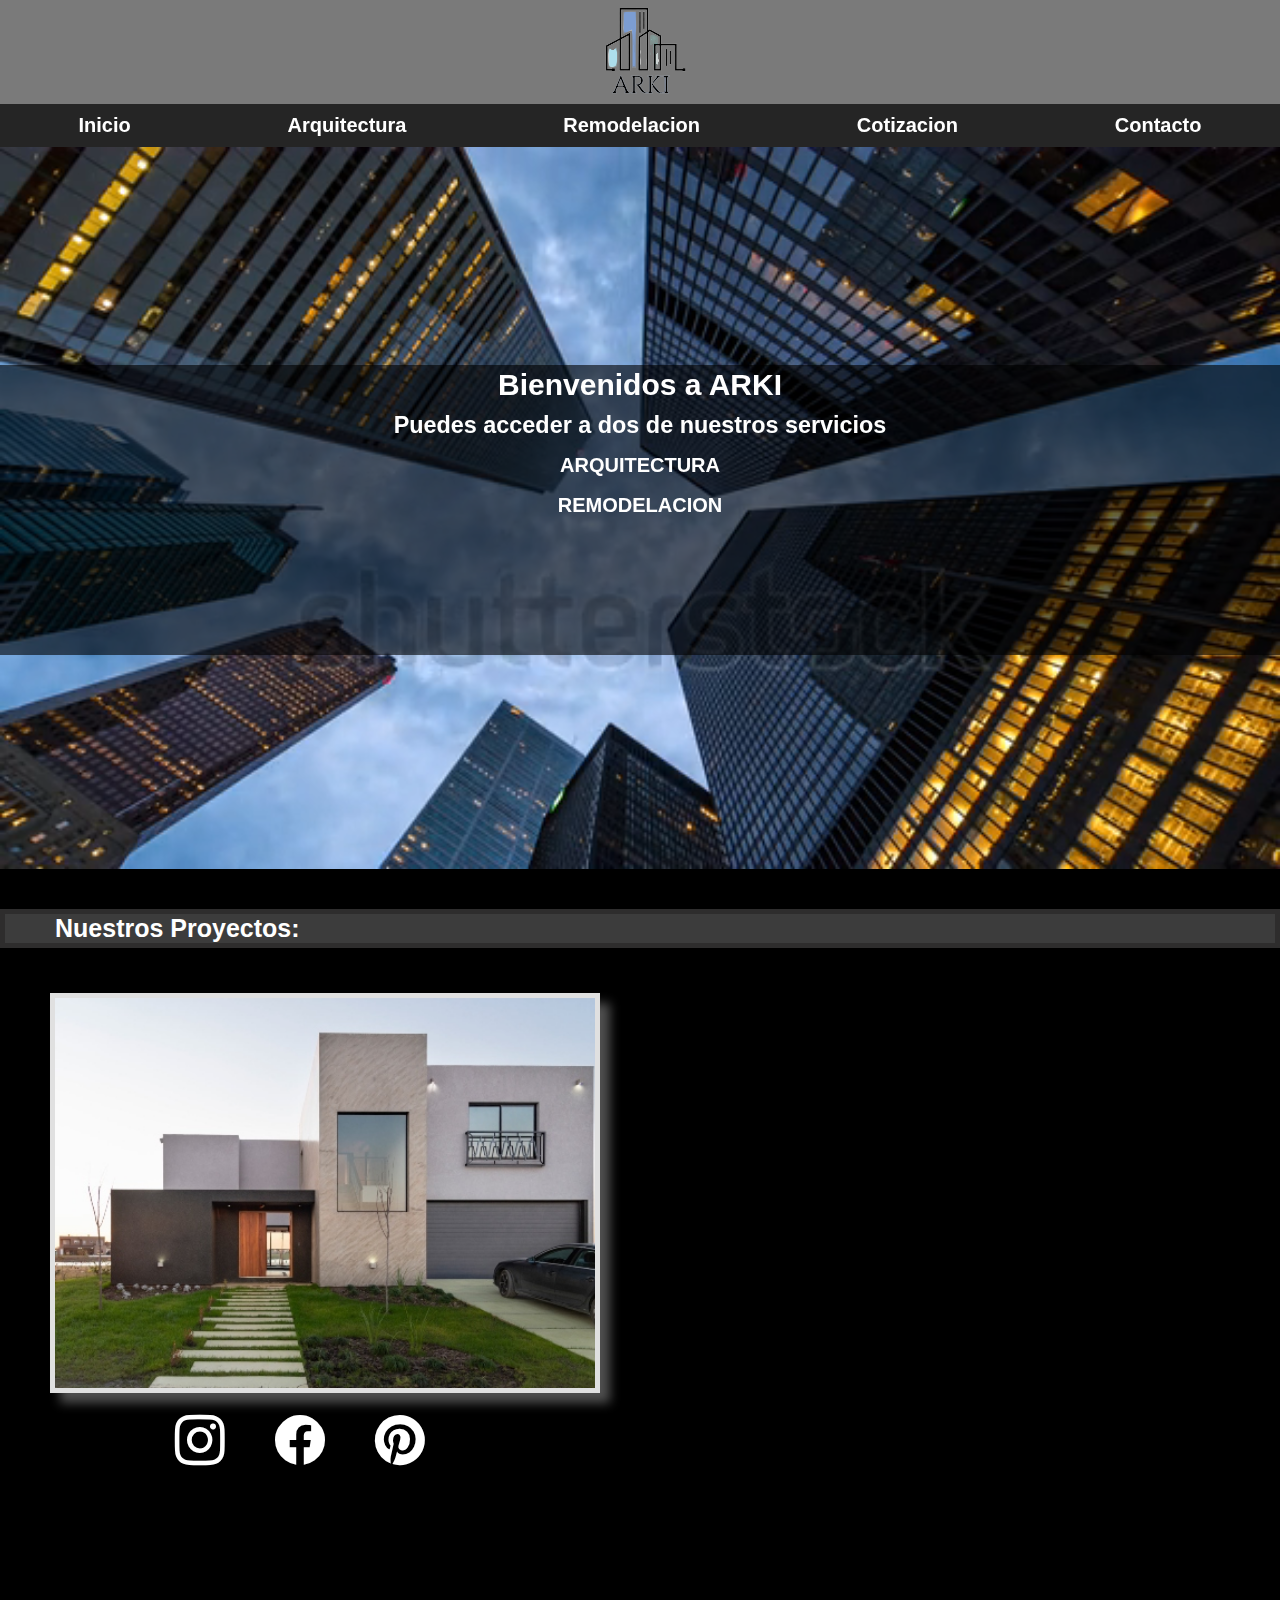
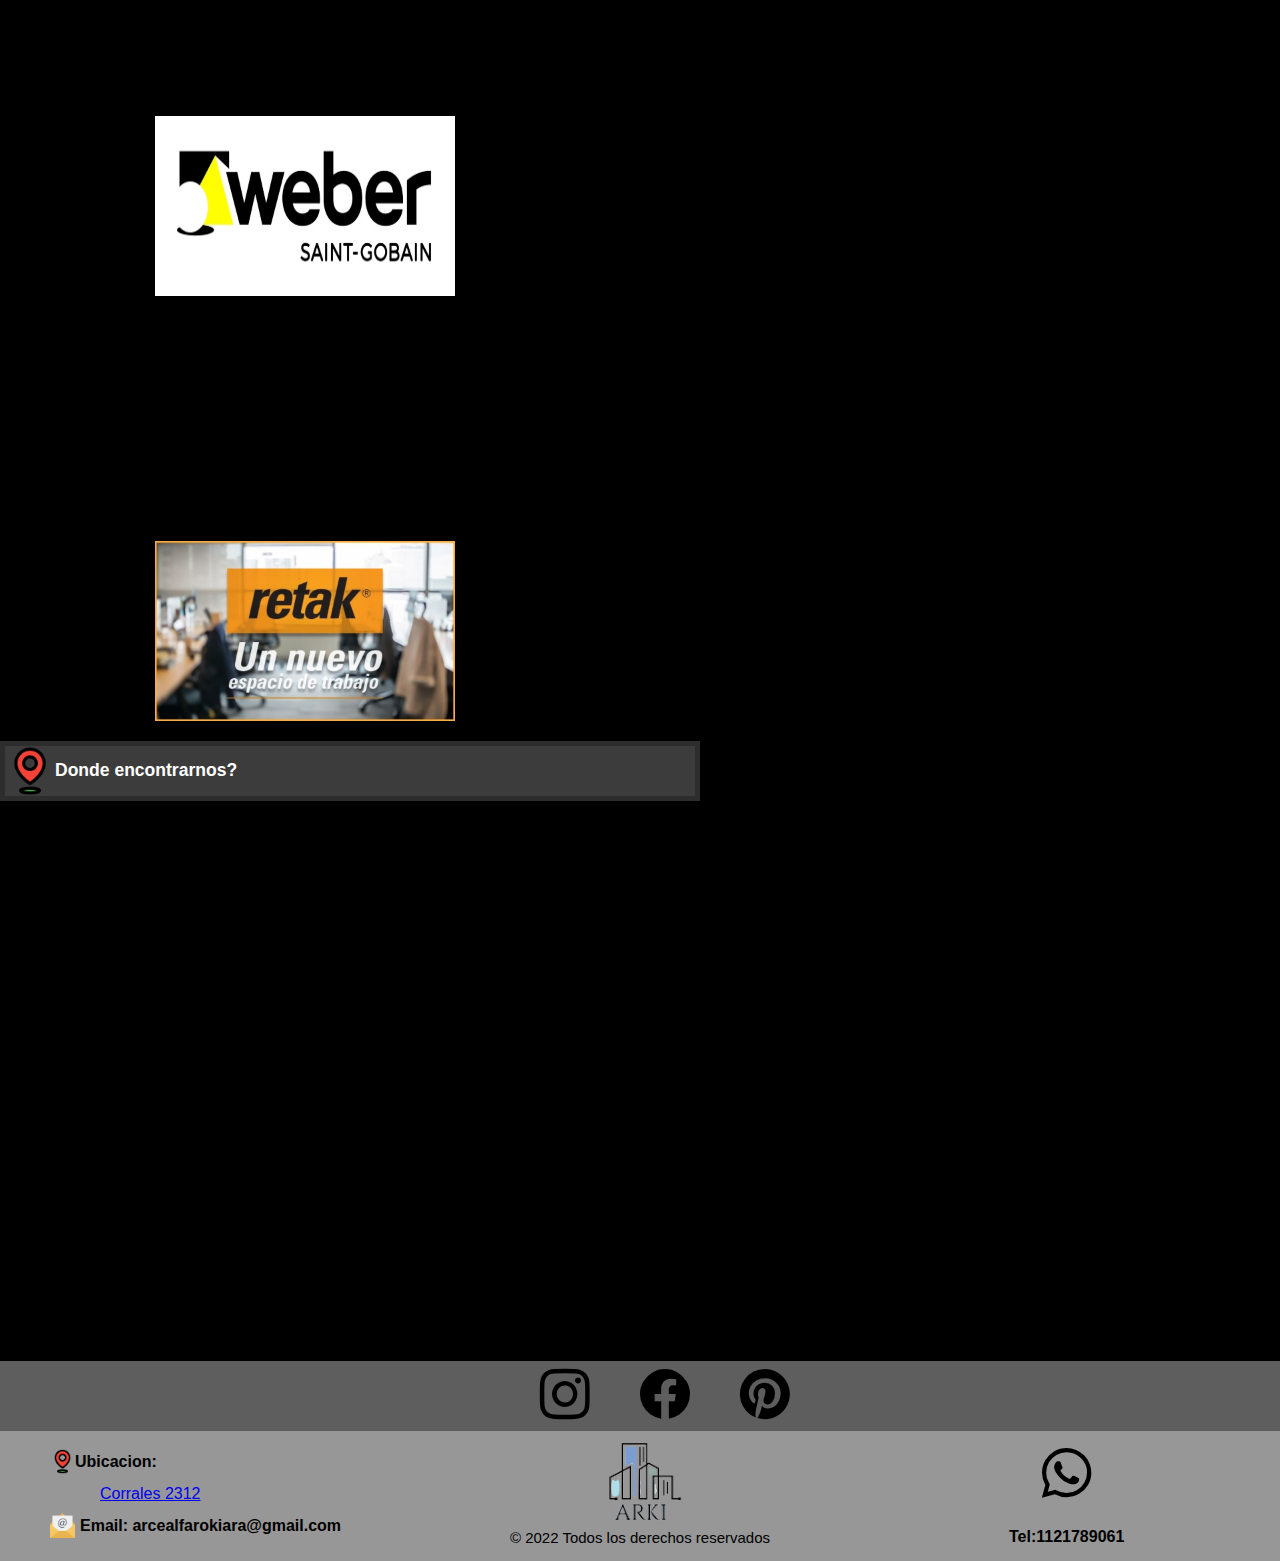
<file: index.html>
<!DOCTYPE html>
<html lang="es">
<head>
    <meta charset="UTF-8">
    <meta http-equiv="X-UA-Compatible" content="IE=edge">
    <meta name="viewport" content="width=device-width, initial-scale=1.0">
    <link rel="shortcut icon" href="./assets/img/favicon.ico" type="image/x-icon">
    <link rel="stylesheet" href="https://cdn.jsdelivr.net/npm/bootstrap-icons@1.8.3/font/bootstrap-icons.css">
    <link rel="stylesheet" href="./css/styles.css">
    <title>ARKI.Arquitectura.com</title>

</head>
<body >

    <!--HEADER-->
    <header >
        <nav>
            <div class="barraLogo"><a class="logoArki" href="index.html"><img src="./assets/logo-arqui.png" alt="logo arki"></a>
            </div>
            
            <ul class="pages">
                <li><a class="pagesLink" href="./index.html">Inicio</a></li>
                <li><a class="pagesLink" href="./pages.html/arquitectura.html">Arquitectura</a></li>
                <li><a class="pagesLink" href="./pages.html/remodelacion.html">Remodelacion</a></li>
                <li><a class="pagesLink" href="./pages.html/cotizacion.html">Cotizacion</a></li>
                <li><a class="pagesLink" href="./pages.html/contacto.html">Contacto</a></li>
            </ul>
            
        </nav>
    </header>

    <!--MAIN-->
    <main>
        
        <!--PORTADA-->
        <section class="portada">

            <div class="portadaarkimobile">

                <video src="./assets/videos/seccion-portada-arki.mp4" autoplay muted loop ></video>

            <div class="textoportadamobile">
                <h2>Bienvenidos a ARKI</h2>
                <h3>Puedes acceder a dos de nuestros servicios</h3>
                <a href="./pages.html/arquitectura.html">ARQUITECTURA</a>
                <a href="./pages.html/remodelacion.html">REMODELACION</a>
            </div>
            
            </div>
    
        
<<<<<<< HEAD
        
        
        
        
        </section>
=======
         </div>



              
                   
                 
    </section>
>>>>>>> animacion

        <!--SECCION NUESTROS PROYECTOS--> 
         
        <section >
            <h2 class=" titulo">Nuestros Proyectos:</h2>
        </section>   

        <div class="seccionPostPortada">        
            <section class="proyectos">   
                <div class="nuestrosProyectos">

                    <img src="./assets/img/nuestros proyectos_1.jpg" alt="arquitectura casa_1">
                    <img src="./assets/img/nuestros_proyectos_2.jpg" alt="arquitectura casa 2">
                    <img src="./assets/img/nuestros_proyectos_3.jpg" alt="arquitectura casa 3">
                    <img src="./assets/img/nuestros_proyectos_4.jpg" alt="remodelacion remodelacion casa 1">
                    <img src="./assets/img/nuestros_proyectos_5.jpg" alt="remodelacion remodelacion interior 2">
                    <img src="./assets/img/nuestros_proyectos_6.jpg" alt="remodelacion remodelacion casa 3">

                </div>
            </section>

            <!--ASIDE-->

            <aside class="asideIndex">

                <div class="logosRedes">

                    <a href="https://www.instagram.com/alfaro0o_/" target="_blank"><i class="bi-instagram"></i></a>
                    <a href="https://www.facebook.com/katrina.alfaro.75" target="_blank"><i class="bi-facebook"></i></a>
                    <a href="https://ar.pinterest.com/arcealfarokiara/_saved/" target="_blank"><i class="bi-pinterest"></i></a>
                    

                </div>

               

                <div class="columnaInfo">   
             
                    <iframe width="300" height="180" src="https://www.youtube.com/embed/vbg-PWpWP4o?start=197" title="YouTube video player" frameborder="0" allow="accelerometer; autoplay; clipboard-write; encrypted-media; gyroscope; picture-in-picture" allowfullscreen></iframe>
                    <a href="https://www.ar.weber/"target="_blank"><img src="./assets/img/log_weber.jpg" width="300" height="180" alt="pagina weber"></a>
                    <iframe width="300" height="180" src="https://www.youtube.com/embed/8Xi1WTBbLMo" title="YouTube video player" frameborder="0" allow="accelerometer; autoplay; clipboard-write; encrypted-media; gyroscope; picture-in-picture" allowfullscreen></iframe>
                    <a href="https://retak.com.ar/"target="_blank"><img src="./assets/img/logo_retak.jpg" width="300" height="180" alt="pagina retak"></a>

                </div>
            </aside>

            <!--UBICACION-->

            <section class="seccionUbi"> 

                <div class="tituloUbicacion">

                    <img src="./assets/logos/ubicacion.png" width="50px" height="50px" alt="logo ubicacion">
                    <h3> Donde encontrarnos? </h3>
                
                </div>

                <iframe class="ubicacion" src="https://www.google.com/maps/embed?pb=!1m18!1m12!1m3!1d3281.92448520935!2d-58.434628785259015!3d-34.65660998044586!2m3!1f0!2f0!3f0!3m2!1i1024!2i768!4f13.1!3m3!1m2!1s0x95bccb96ce74406b%3A0x82d53b4ae1b5e6f0!2sCorrales%202312%2C%20C1437GMD%20CABA!5e0!3m2!1ses-419!2sar!4v1653619728708!5m2!1ses-419!2sar" width="600" height="450" style="border:0;" allowfullscreen="" loading="lazy" referrerpolicy="no-referrer-when-downgrade"></iframe>">

            </section>
        </div>

    </main>
    
    <!--FOOTER-->

    <footer>

        <div class="contenedor1">
            <a class="logosmobile" href="https://goo.gl/maps/byVVMgsuDNyeyyY98"target="_blank" ><i class="bi bi-geo-fill"></i></a>

            <a class="logosmobile"  href="mailto:arcealfarokiara@gmail.com">  <i class="bi bi-envelope-fill"></i></a>
            <a href="https://www.instagram.com/alfaro0o_/" target="_blank"><i class="bi-instagram"></i></a>
            <a href="https://www.facebook.com/katrina.alfaro.75" target="_blank"><i class="bi-facebook"></i></a>
            <a href="https://ar.pinterest.com/arcealfarokiara/_saved/" target="_blank"><i class="bi-pinterest"></i></a>
            <a class="logosmobile"  href="https://wa.me/1121789061?text=Contactame por mas Informacion!" target="_blank"><i class="bi-whatsapp"></i></a>
          
            
        </div>

        <div class="contenedor2">
        
            <div class="tituloUbicacionFooter">
                <img src="./assets/logos/ubicacion.png" width="25px" height="25px" alt="logo ubicacion">
                <h4>Ubicacion:</h4>
            </div>
            
            <div class="direccionFooter"><p><a href="https://goo.gl/maps/byVVMgsuDNyeyyY98"target="_blank" >Corrales 2312</a></p></div>

            <div class="emailFooter">
                <img src="./assets/logos/email.png " width="25px" height="25px" alt="">
                <h4>Email: arcealfarokiara@gmail.com</h4>
            </div>

        </div>

        <div class="contenedor3">
            <img src="./assets/logo-arqui.png" alt="logo arki">
            <div> &#169 2022 Todos los derechos reservados</div>
        </div>

        <div class="contenedor4">
            
            <a href="https://wa.me/1121789061?text=Contactame por mas Informacion!" target="_blank"><i class="bi-whatsapp"></i></a>
            <h4>Tel:1121789061</h4>

        </div>
        
    </footer>
</body>
</html>
</file>
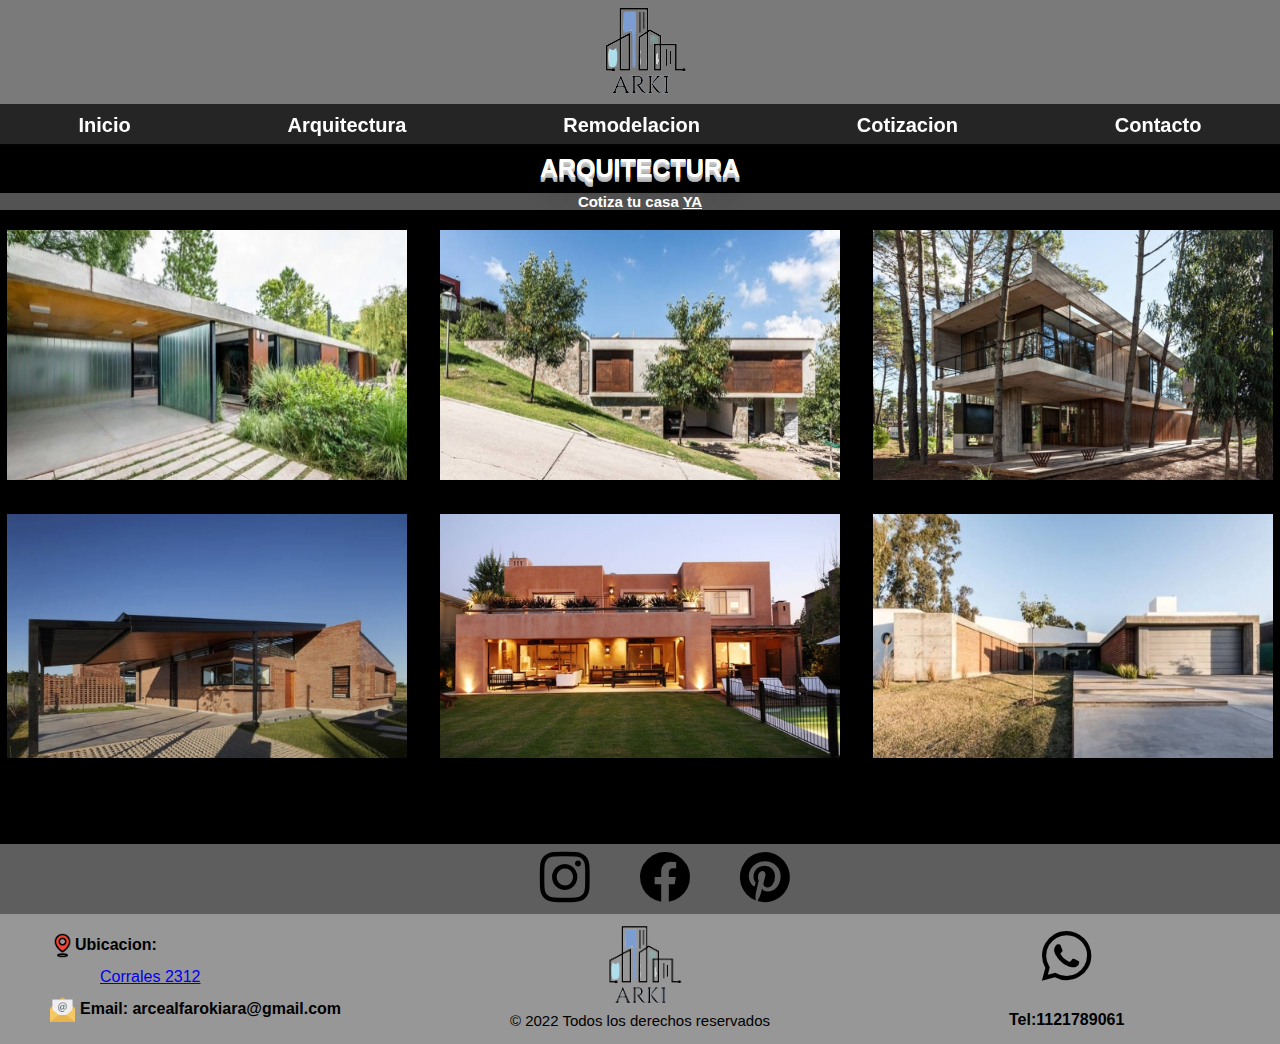
<file: pages.html/arquitectura.html>
<!DOCTYPE html>
<html lang="es">
<head>
    <meta charset="UTF-8">
    <meta http-equiv="X-UA-Compatible" content="IE=edge">
    <meta name="viewport" content="width=device-width, initial-scale=1.0">
    <link rel="shortcut icon" href="../assets/img/favicon.ico" type="image/x-icon">
    <link rel="stylesheet" href="https://cdn.jsdelivr.net/npm/bootstrap-icons@1.8.3/font/bootstrap-icons.css">
    <link rel="stylesheet" href="../css/styles.css">
    <title>ARKI.Arquitectura.com</title>
</head>

<body class="pagesBodyProyectos">

    <!--HEADER-->
    <header class="pagesHeaderProyectos">
        <nav>
            <div class="barraLogo"><a class="logoArki" href="../index.html"><img src="../assets/logo-arqui.png" alt="logo arki"></a></div>
        
            <ul class="pages" >
                <li><a class="pagesLink" href="../index.html">Inicio</a></li>
                <li><a class="pagesLink" href="./arquitectura.html">Arquitectura</a></li>
                <li><a class="pagesLink" href="./remodelacion.html">Remodelacion</a></li>
                <li><a class="pagesLink" href="./cotizacion.html">Cotizacion</a></li>
                <li><a class="pagesLink" href="./contacto.html">Contacto</a></li>
            </ul>!>
            
        </nav>
    </header>

    <!--MAIN-->

    <main class="pageMainProyectos">

        <h2 class="pageTituloProyectos">ARQUITECTURA</h2>
        <h3 class="subTitulo">Cotiza tu casa <a class="subTitulo" href="./Cotizacion.html">YA</a></h3>

        
        <section >
            <div class="pageProyectos">
                <div class="proyecto" ><img src="../assets/imagenes-arq/arq_1.jpg" width="400px" height="250" alt="casa 1"></div>
                <div class="proyecto" ><img src="../assets/imagenes-arq/arq_2.jpg" width="400px" height="250" alt="casa 2"></div>
                <div class="proyecto" ><img src="../assets/imagenes-arq/arq_3.jpg" width="400px" height="250" alt="casa 3"></div>
                <div class="proyecto" ><img src="../assets/imagenes-arq/arq_4.jpg" width="400px" height="250" alt="casa 4"></div>
                <div class="proyecto" ><img src="../assets/imagenes-arq/arq_5.jpg" width="400px" height="250" alt="casa 5"></div>
                <div class="proyecto" ><img src="../assets/imagenes-arq/arq_6.jpg" width="400px" height="250" alt="casa 6"></div>
            </div>
        </section>

    </main>

    <!--FOOTER-->

    <footer class="pagesFooterProyectos">

        <div class="contenedor1">
            <a class="logosmobile" href="https://goo.gl/maps/byVVMgsuDNyeyyY98"target="_blank" ><i class="bi bi-geo-fill"></i></a>

            <a class="logosmobile"  href="mailto:arcealfarokiara@gmail.com">  <i class="bi bi-envelope-fill"></i></a>
            <a href="https://www.instagram.com/alfaro0o_/" target="_blank"><i class="bi-instagram"></i></a>
            <a href="https://www.facebook.com/katrina.alfaro.75" target="_blank"><i class="bi-facebook"></i></a>
            <a href="https://ar.pinterest.com/arcealfarokiara/_saved/" target="_blank"><i class="bi-pinterest"></i></a>
            <a class="logosmobile"  href="https://wa.me/1121789061?text=Contactame por mas Informacion!" target="_blank"><i class="bi-whatsapp"></i></a>
          
            
        </div>
        
        <div class="contenedor2">
    
            <div class="tituloUbicacionFooter">
                <img src="../assets/logos/ubicacion.png" width="25px" height="25px" alt="logo ubicacion">
                <h4>Ubicacion:</h4>
            </div>
        
            <div class="direccionFooter"><p><a href="https://goo.gl/maps/byVVMgsuDNyeyyY98"target="_blank" >Corrales 2312</a></p></div>

            <div class="emailFooter">
                <img src="../assets/logos/email.png " width="25px" height="25px" alt="">
                <h4>Email: arcealfarokiara@gmail.com</h4>
            </div>

        </div>

        <div class="contenedor3">

            <img  src="../assets/logo-arqui.png" alt="logo arki">
            <div> &#169 2022 Todos los derechos reservados</div>

        </div>

        <div class="contenedor4">
            
            <a href="https://wa.me/1121789061?text=Contactame por mas Informacion!" target="_blank"><i class="bi-whatsapp"></i></a>
            <h4>Tel:1121789061</h4>

        </div>
    
    </footer>
</body>
</html>
</file>
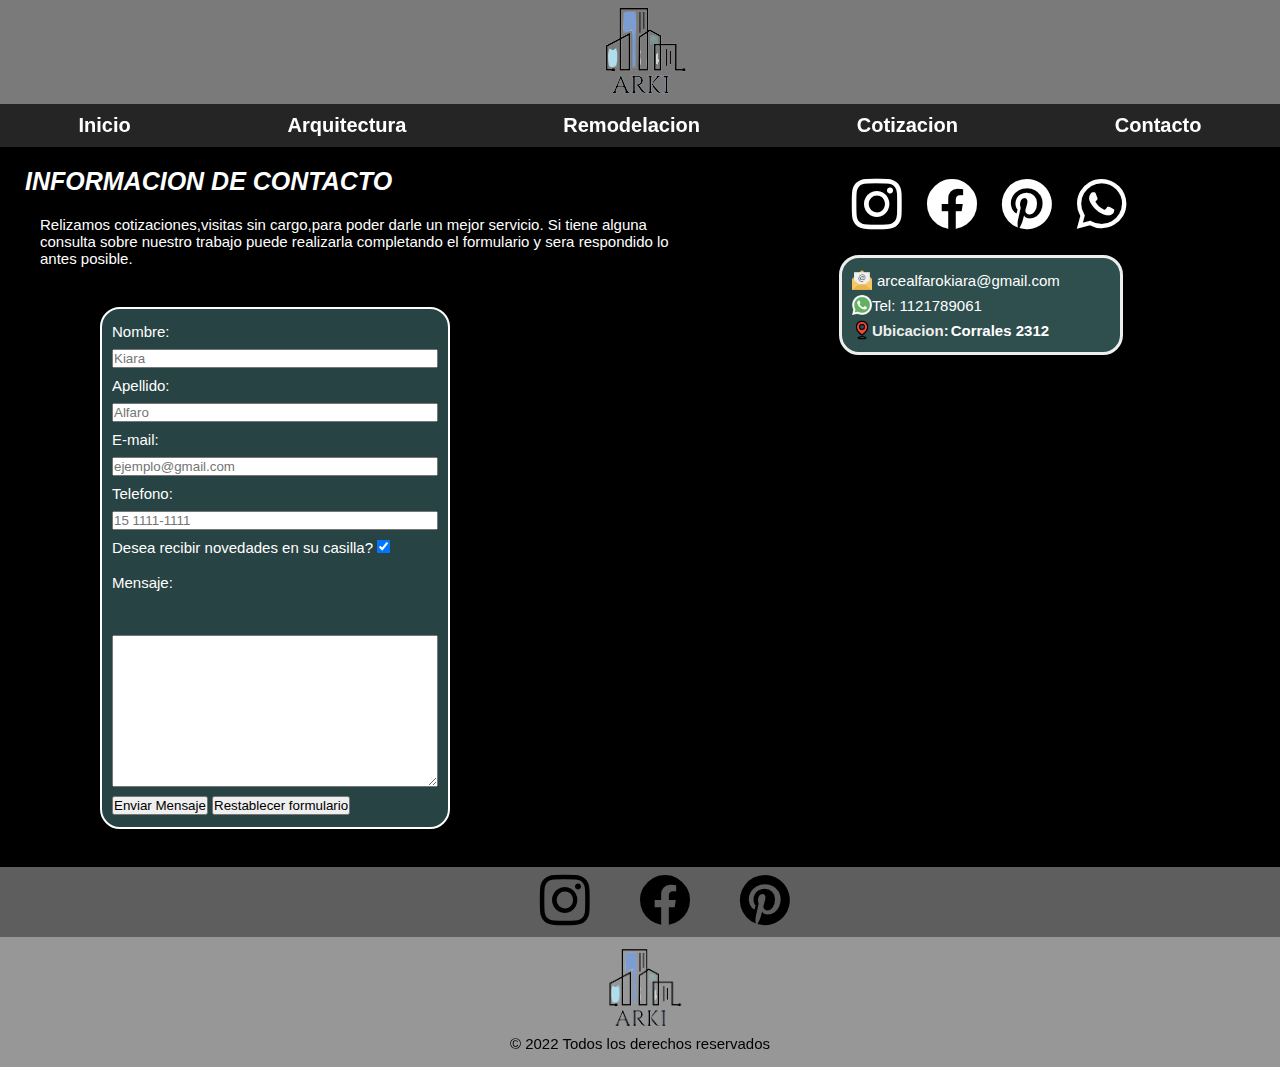
<file: pages.html/contacto.html>
<!DOCTYPE html>
<html lang="es">
<head>
    <meta charset="UTF-8">
    <meta http-equiv="X-UA-Compatible" content="IE=edge">
    <meta name="viewport" content="width=device-width, initial-scale=1.0">
    <link rel="shortcut icon" href="../assets/img/favicon.ico" type="image/x-icon">
    <link rel="stylesheet" href="https://cdn.jsdelivr.net/npm/bootstrap-icons@1.8.3/font/bootstrap-icons.css">
    <link rel="stylesheet" href="../css/styles.css">
    <title>ARKI.Arquitectura/contacto.com</title>
</head>

<body class="pagesBodyContacto">

    <!--HEADER-->

    <header class="pagesHeaderContacto">

        <nav>
            <div class="barraLogo"><a class="logoArki" href="../index.html"><img src="../assets/logo-arqui.png" alt="logo arki"></a></div>
    
            <ul class="pages">
                <li><a class="pagesLink" href="../index.html">Inicio</a></li>
                <li><a class="pagesLink" href="./arquitectura.html">Arquitectura</a></li>
                <li><a class="pagesLink" href="./remodelacion.html">Remodelacion</a></li>
                <li><a class="pagesLink" href="./cotizacion.html">Cotizacion</a></li>
                <li><a class="pagesLink" href="./contacto.html">Contacto</a></li>
            </ul>
        
        </nav>

    </header>

    <!--MAIN-->

    <main class="pageMainContacto">

        <section class="contacto">

            <h2 class="pagesTituoContacto">INFORMACION DE CONTACTO</h2>
            <P class="pagesTextoContacto">Relizamos cotizaciones,visitas sin cargo,para poder darle un mejor servicio. Si tiene alguna consulta sobre nuestro trabajo puede realizarla completando el formulario y sera respondido lo antes posible.</P>
            
            <form class="formularioCompleto">

                <div class="formularioContacto">
                    <label for="campo-nombre">Nombre:</label>
                    <input type="text" name="campo-nombre" id="campo-nombre" required placeholder="Kiara"> 
                </div>

                <div class="formularioContacto">
                    <label for="campo-apellido">Apellido:</label>
                    <input type="text" name="campo-apellido" id="campo-apellido" placeholder="Alfaro"> 
                </div>

                <div class="formularioContacto">

                    <label for="campo-e-mail">E-mail:</label>
                    <input type="email" name="campo-e-mail" id="campo-e-mail" placeholder="ejemplo@gmail.com" required>

                </div> 

                <div class="formularioContacto">
                    <label for="campo-telefono">Telefono:</label>
                    <input type="tel" name="campo-telefono" id="campo-telefono" placeholder="15 1111-1111">
                </div>

                <div class="formularioContactoCasilla">
                    <label for="campo-aceptar-novedades">Desea recibir novedades en su casilla?</label>
                    <input type="checkbox" name="campo-aceptar-novedades" id="campo-aceptar-novedades" value="aceptarNovedades" checked>
                </div>

                <div class="formularioContacto2" >
                    <label for="campo-mensaje">Mensaje:</label>
                    <br>
                    <textarea name="campo-mensaje" id="campo-mensaje" cols="30" rows="10"></textarea required>
                </div>

                <input type="submit"  value="Enviar Mensaje">
                <input type="reset"   value="Restablecer formulario">

            </form>  
        </section>

    <!--ASIDE-->

        <aside class="asidePagesContacto">
            <section >

                <div class="pageContactoLogosRedes" >
                    
                    <a href="https://www.instagram.com/alfaro0o_/" target="_blank"><i class="bi-instagram"></i></a>
                    <a href="https://www.facebook.com/katrina.alfaro.75" target="_blank"><i class="bi-facebook"></i></a>
                    <a href="https://ar.pinterest.com/arcealfarokiara/_saved/" target="_blank"><i class="bi-pinterest"></i></a>
                     <a href="https://wa.me/1121789061?text=Contactame por mas Informacion!" target="_blank"><i class="bi-whatsapp"></i></a>
                </div>

                <div class="pageContactoTextoAside">
                    <div class="emailFooter">
                        <img src="../assets/logos/email.png " width="20px" height="20px" alt="">
                        <a class="pagesLink" href="mailto:arcealfarokiara@gmail.com">arcealfarokiara@gmail.com</a>
                    </div>
                    <div class="miniLogoWpp">
                        <img src="../assets/logos/whattsap.png" width="20px" height="20px"  alt="logo whatsapp"></a>
                        <a href="https://wa.me/1121789061?text=Contactame por mas Informacion!" target="_blank">Tel: 1121789061</a>
                       
                    </div>
                    
                    <div class="tituloUbicacionFooter">
                        <img src="../assets/logos/ubicacion.png" width="20px" height="20px" alt="logo ubicacion">
                        
                        <h4>Ubicacion:<a class="tituloubiasidecontacto" href="https://goo.gl/maps/byVVMgsuDNyeyyY98"target="_blank" >Corrales 2312</a></h4>
                    </div>

                    


                </div>

            </section>

            <iframe src="https://www.google.com/maps/embed?pb=!1m18!1m12!1m3!1d3281.92448520935!2d-58.434628785259015!3d-34.65660998044586!2m3!1f0!2f0!3f0!3m2!1i1024!2i768!4f13.1!3m3!1m2!1s0x95bccb96ce74406b%3A0x82d53b4ae1b5e6f0!2sCorrales%202312%2C%20C1437GMD%20CABA!5e0!3m2!1ses-419!2sar!4v1653619728708!5m2!1ses-419!2sar" width="500" height="300" style="border:0;" allowfullscreen="" loading="lazy" referrerpolicy="no-referrer-when-downgrade"></iframe>">

        </aside>
    </main>

    <!--FOOTER-->

    <footer class="pagesFooterContacto">

        <div class="contenedor1">
            <a class="logosmobile" href="https://goo.gl/maps/byVVMgsuDNyeyyY98"target="_blank" ><i class="bi bi-geo-fill"></i></a>

            <a class="logosmobile"  href="mailto:arcealfarokiara@gmail.com">  <i class="bi bi-envelope-fill"></i></a>
            <a href="https://www.instagram.com/alfaro0o_/" target="_blank"><i class="bi-instagram"></i></a>
            <a href="https://www.facebook.com/katrina.alfaro.75" target="_blank"><i class="bi-facebook"></i></a>
            <a href="https://ar.pinterest.com/arcealfarokiara/_saved/" target="_blank"><i class="bi-pinterest"></i></a>
            <a class="logosmobile"  href="https://wa.me/1121789061?text=Contactame por mas Informacion!" target="_blank"><i class="bi-whatsapp"></i></a>
          
            
        </div>

        <div class="contenedor3">

            <img src="../assets/logo-arqui.png" alt="logo arki">
            <div> &#169 2022 Todos los derechos reservados</div>

        </div>
   
    </footer>
</body>
</html>
</file>
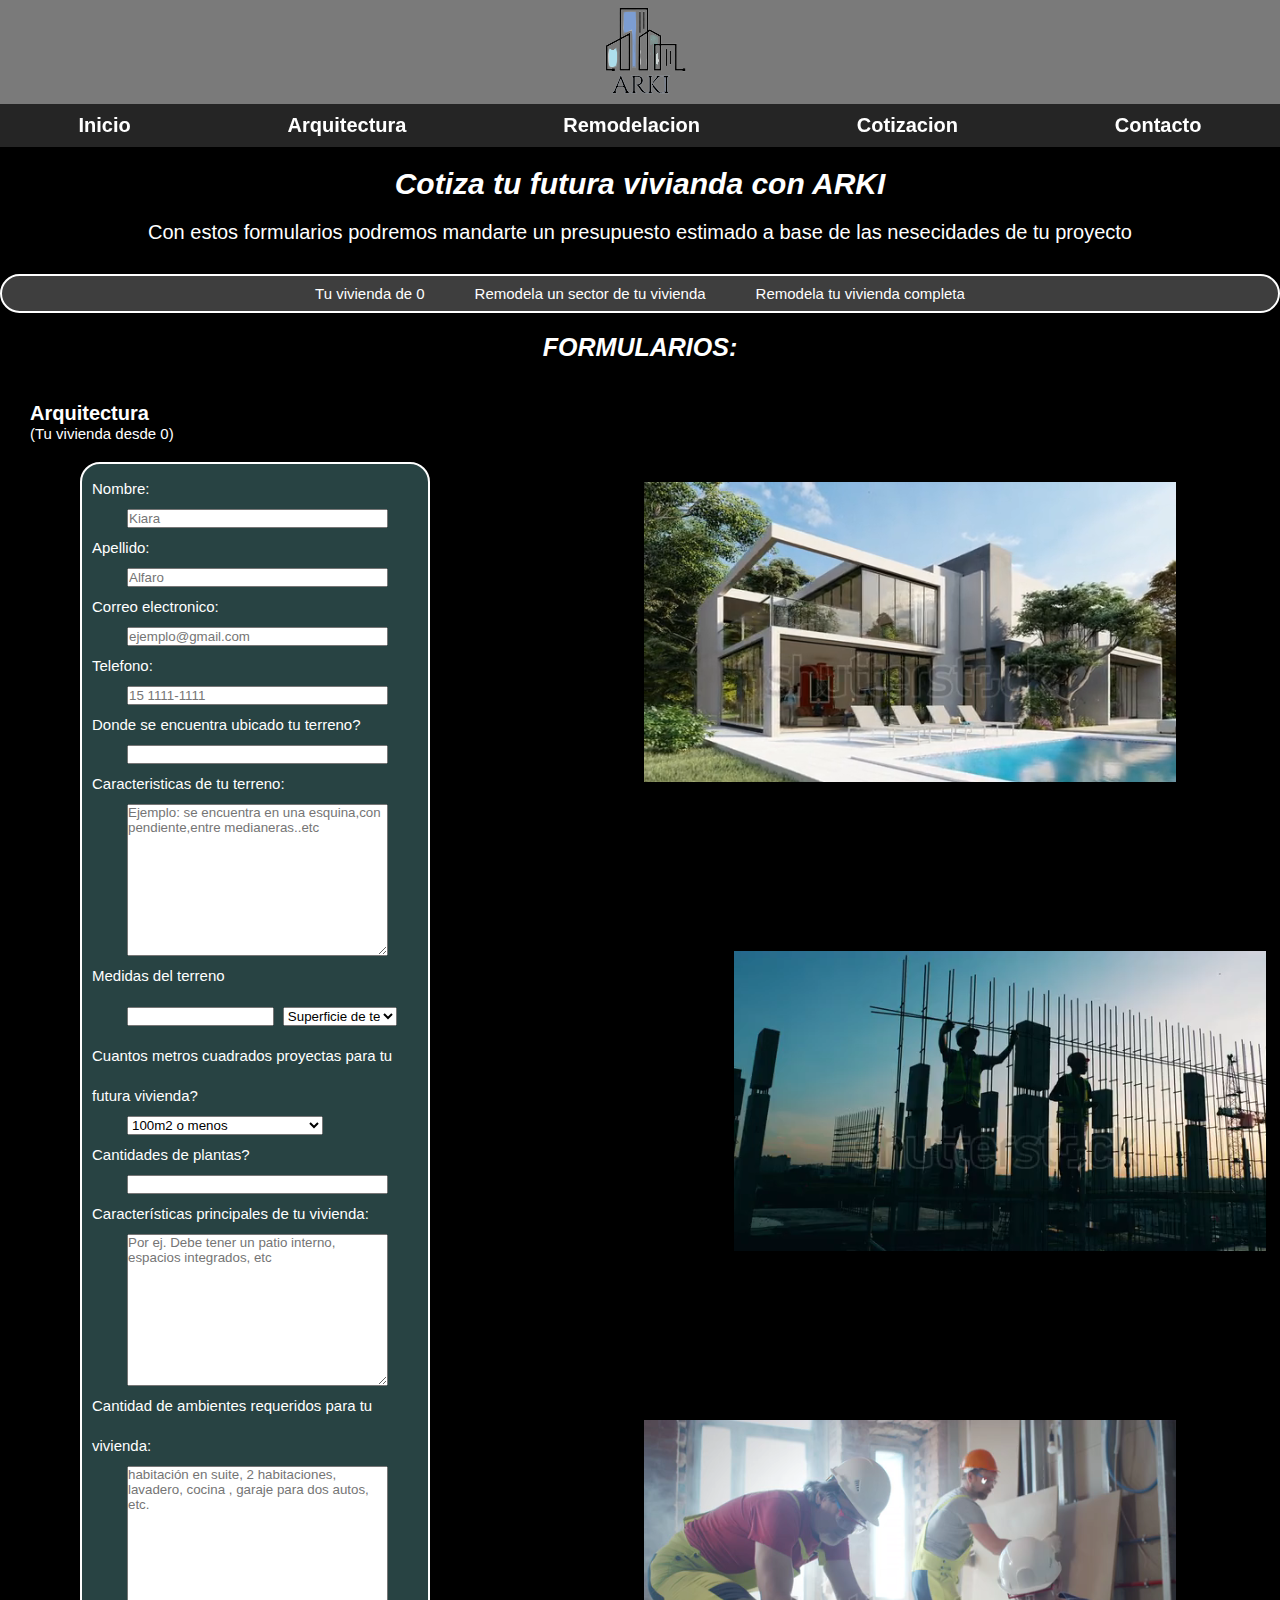
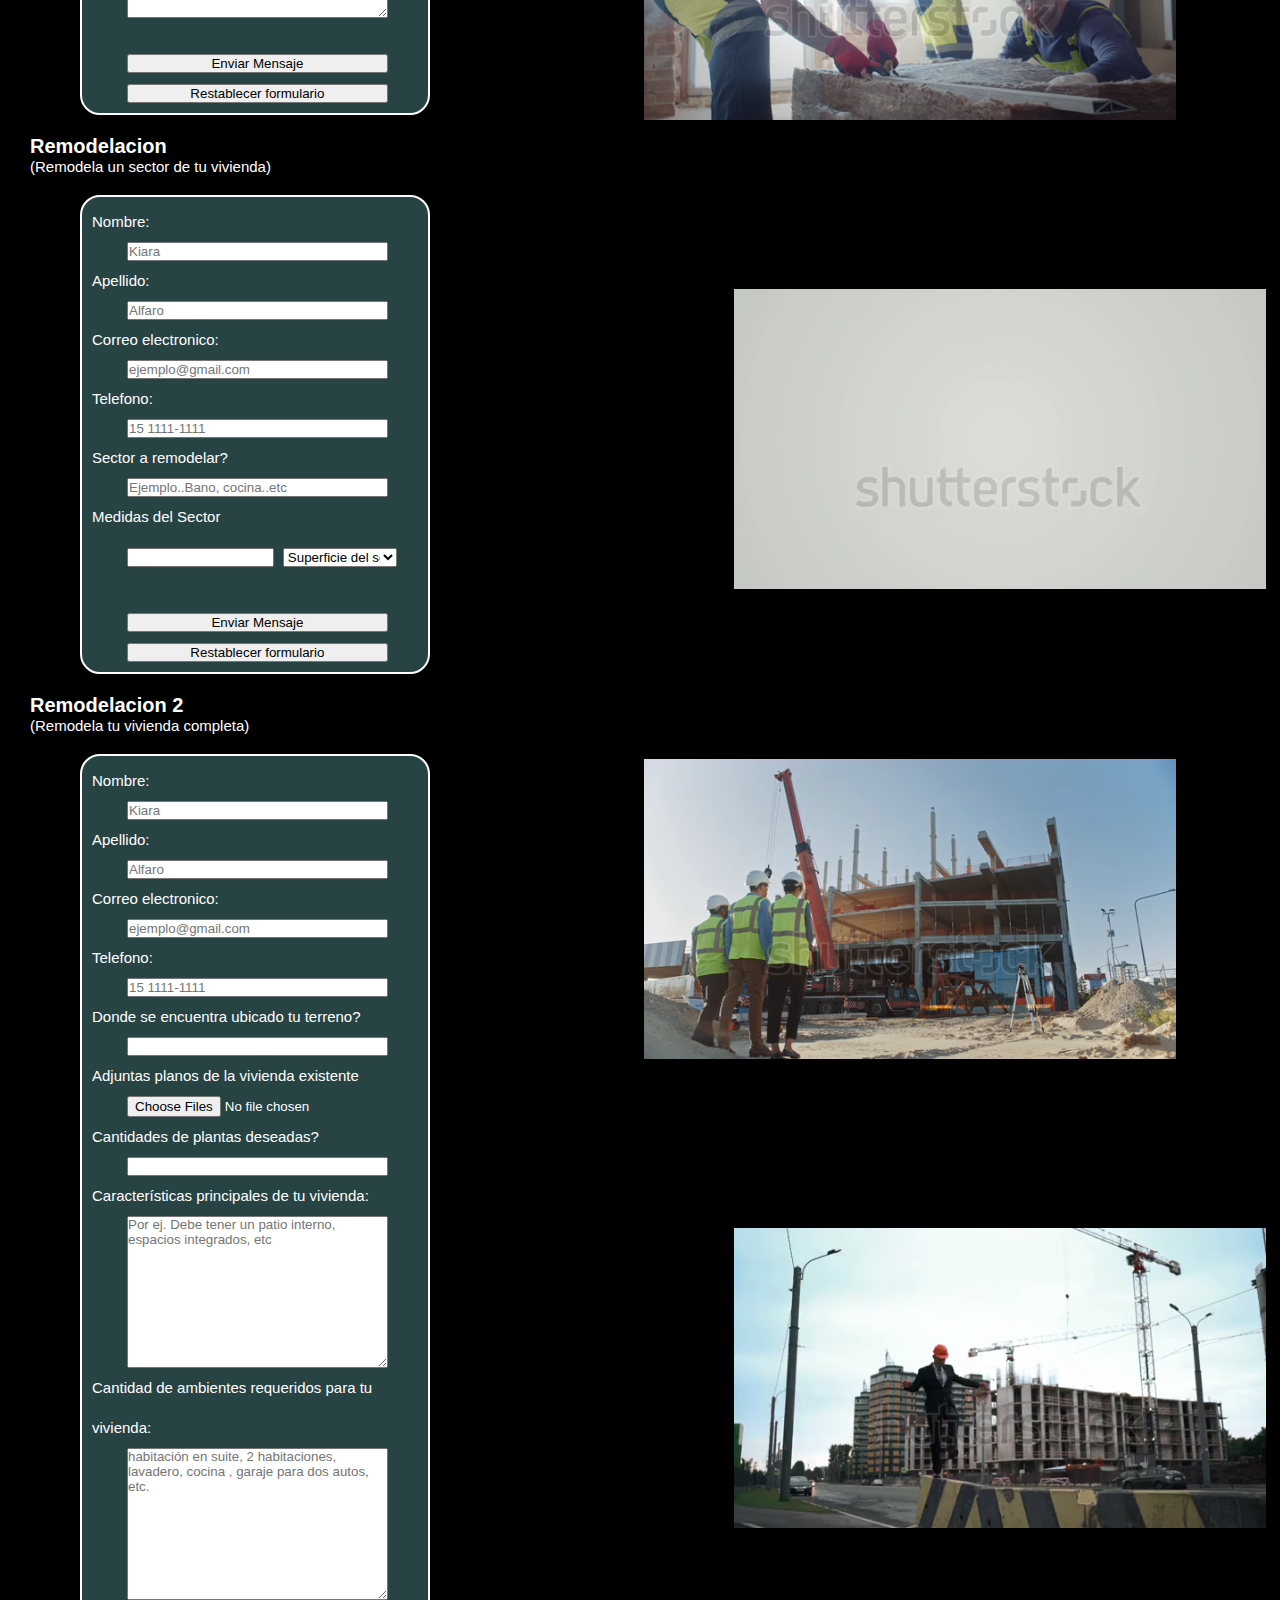
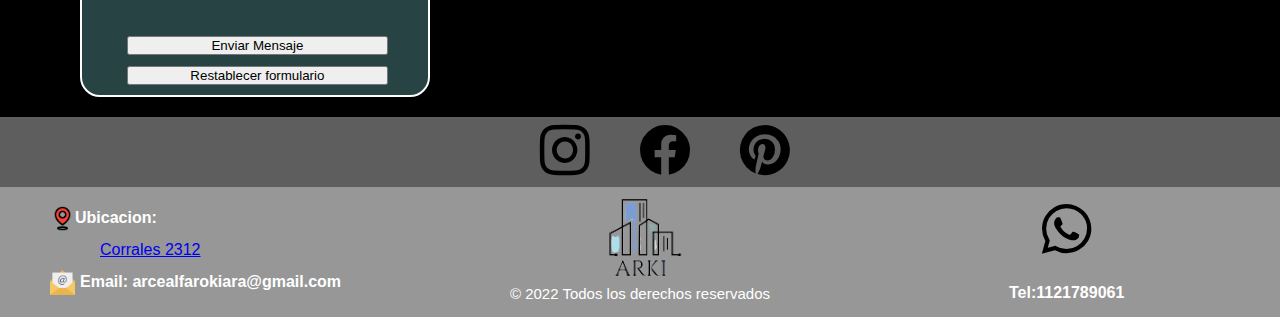
<file: pages.html/cotizacion.html>
<!DOCTYPE html>
<html lang="es" class="HTMLcotizacion">
<head>
    <meta charset="UTF-8">
    <meta http-equiv="X-UA-Compatible" content="IE=edge">
    <meta name="viewport" content="width=device-width, initial-scale=1.0">
    <link rel="shortcut icon" href="../assets/img/favicon.ico" type="image/x-icon">
    <link rel="stylesheet" href="https://cdn.jsdelivr.net/npm/bootstrap-icons@1.8.3/font/bootstrap-icons.css">
    <link rel="stylesheet" href="../css/styles.css">
    <title>ARKI.Arquitectura/cotizacion.com</title>
</head>

<body class="pageBodyCotizacion">

    <!--HEADER-->

    <header class="pagesHeaderProyectos">
        <nav>

            <div class="barraLogo"><a class="logoArki" href="../index.html"><img src="../assets/logo-arqui.png" alt="logo arki"></a></div>
    
            <ul class="pages">
                <li><a class="pagesLink" href="../index.html">Inicio</a></li>
                <li><a class="pagesLink" href="./arquitectura.html">Arquitectura</a></li>
                <li><a class="pagesLink" href="./remodelacion.html">Remodelacion</a></li>
                <li><a class="pagesLink" href="./cotizacion.html">Cotizacion</a></li>
                <li><a class="pagesLink" href="./contacto.html">Contacto</a></li>
            </ul>
        
        </nav>
    </header>

    <!--MAIN-->

    <main class="mainCotizacion">
       
        <div>

           <h2 class="tituloPageCotiza">Cotiza tu futura vivianda con ARKI</h2>
            <p class="subTituloPageCotiza">Con estos formularios podremos mandarte un presupuesto estimado a base de las nesecidades de tu proyecto</p>
            
            <ul class="formulariosCotiza">
                <il><a class="pagesLink" href="#arquitectura_cotiza">Tu vivienda de 0</a></il>
                <il><a class="cotizaSector" href="#remodelacion_cotiza_sector">Remodela un sector de tu vivienda</a></il>
                <il><a class="pagesLink" href="#remodelacion_cotizacion_vienda">Remodela tu vivienda completa</a></il>
            </ul>

        </div>

        <h2 class="tituloFormularios">FORMULARIOS:</h2>

        <!--FORM-ARQ VIVIENDA DE 0-->
<div class="postTitulos">    
    <div class="todosLosFormularios">   
        <section class="nombreFormCotiza" id="arquitectura_cotiza">
            
            <h2>Arquitectura</h2>
            <p>(Tu vivienda desde 0)</p>
       
            <form class="formArq">

                    <div class="campoCompletaCotiza">
                        <label for="campo-nombre">Nombre:</label>
                        <input type="text" name="campo-nombre" id="campo-nombre" required placeholder="Kiara"> 
                    </div>

                    <div class="campoCompletaCotiza">
                        <label for="campo-apellido">Apellido:</label>
                        <input type="text" name="campo-apellido" id="campo-apellido" placeholder="Alfaro"> 
                    </div>

                    <div class="campoCompletaCotiza" >       
                         <label class="labelLargos" for="campo-correo-electronico">Correo electronico:</label>
                         <input type="email" name="campo-correo_electronico" id="campo-correo-electronico" placeholder="ejemplo@gmail.com"required>
                    </div> 

                    <div class="campoCompletaCotiza">
                        <label for="campo-telefono">Telefono:</label>
                        <input type="tel" name="campo-telefono" id="campo-telefono" placeholder="15 1111-1111" required>
                    </div>

                    <div class="campoCompletaCotiza">
                        <label class="labelLargos" for="sector-ubicacion-terreno">Donde se encuentra ubicado tu terreno?</label>
                        <input type="text" name="campo-ubicacion-terreno" id="campo-ubicacion-terreno" required>
                    </div>

                    <div class="campoCompletaCotiza">
                        <label class="labelLargos" for="campo-caracteristica-terreno">Caracteristicas de tu terreno:</label>

                        <textarea name="campo-caracteristica-terreno" id="campo-caracteristica-terreno" cols="30" rows="10" placeholder="Ejemplo: se encuentra en una esquina,con pendiente,entre medianeras..etc" required></textarea>
                     </div> 

                     <div class="campoInputSelectJunto">

                         <label  for="campo-medida-terreno">Medidas del terreno</label>

                        <div>
                            <input name="campo-medida-terreno" id="campo-medida-terreno" type="text" required>
                                <select name="campo-medida-terreno" id="campo-medida-terreno">
                                        <option value="">Superficie de terreno</option>
                                        <option   option value="">Medidas del terreno</option>
                                </select>
                        </div>
                     </div>

                     <div class="campoCompletaCotiza">

                         <label class="labelLargos" for="campo-cuantos-metros-cuadrados">Cuantos metros cuadrados proyectas para tu futura vivienda?</label>

                         <select name="campo-cuantos-metros-cuadrados" id="campo-cuantos-metros-cuadrados" required>
                             <option value="">100m2 o menos</option>
                             <option value="">200m2 o menos</option>
                             <option value="">300m2 o menos</option>
                             <option value="">Mas de 300m2</option>
                         </select>
                    </div>

                    <div class="campoCompletaCotiza">
                        <label class="labelLargos" for="campo-cantidad-plantas">Cantidades de plantas?</label>
                        <input type="number" name="campo-cantidad-plantas" id="campo-cantidad-plantas" required>
                    </div>

                    <div class="campoCompletaCotiza">
                        <label class="labelLargos" for="campo-caracteristicas-vivienda">Características principales de tu vivienda:</label>
                        
                        <textarea name="campo-caracteristicas-vivienda" id="campo-caracteristicas-vivienda" cols="30" rows="10" placeholder="Por ej. Debe tener un patio interno, espacios integrados, etc" required></textarea >
                    </div>

                    <div class="campoCompletaCotiza" >
                        <label class="labelLargos" for="campo-cantidad-ambientes">Cantidad de ambientes requeridos para tu vivienda:</label>
                        
                        <textarea name="campo-cantidad-ambientes" id="campo-cantidad-ambientes" cols="30" rows="10" placeholder="habitación en suite, 2 habitaciones, lavadero, cocina , garaje para dos autos, etc." required></textarea >
                    </div>

                    <div class="inputEnvRest">
                        <input  type="submit" value="Enviar Mensaje">
                        <input  type="reset"  value="Restablecer formulario">
                    </div>
            </form>
        </section>

        <!--FORM- REM UN SECTOR DE TU VIVIENDA-->

        <section class="nombreFormCotiza" id="remodelacion_cotiza_sector">

            <h2>Remodelacion</h2>
            <p>(Remodela un sector de tu vivienda)</p>

            <form class="formRemSector">

                    <div class="campoCompletaCotiza">
                        <label for="campo-nombre">Nombre:</label>
                        <input type="text" name="campo-nombre" id="campo-nombre" required placeholder="Kiara"> 
                    </div>
   
                   <div class="campoCompletaCotiza">
                       <label for="campo-apellido">Apellido:</label>
                       <input type="text" name="campo-apellido" id="campo-apellido" placeholder="Alfaro"> 
                   </div>

                   <div class="campoCompletaCotiza" >       
                        <label class="labelLargos" for="campo-correo-electronico">Correo electronico:</label>
                        <input type="email" name="campo-correo-electronico" id="campo-correo-electronico" placeholder="ejemplo@gmail.com"required>
                   </div> 

                   <div class="campoCompletaCotiza">
                       <label for="campo-telefono">Telefono:</label>
                       <input type="tel" name="campo-telefono" id="campo-telefono" placeholder="15 1111-1111" required>
                   </div>

                   <div class="campoCompletaCotiza">
                       <label class="labelLargos" for="campo-sector-remodelar">Sector a remodelar?</label>
                       <input type="text" name="campo-sector-remodelar" id="campo-sector-remodelar" placeholder="Ejemplo..Bano, cocina..etc" required>
                   </div>
                   
                   <div class="campoInputSelectJunto">

                        <label  for="campo-medida-terreno">Medidas del Sector</label>

                        <div>
                            <input name="campo-medida-terreno" id="campo-medida-terreno" type="text" required>
                                <select name="campo-medida-terreno" id="campo-medida-terreno">
                                        <option value="">Superficie del sector</option>
                                        <option   option value="">Medidas del sector</option>
                                </select>
                        </div>
                    </div>
                    <div class="inputEnvRest">
                        <input  type="submit" value="Enviar Mensaje">
                        <input  type="reset"  value="Restablecer formulario">
                    </div>
            </form>
        </section>

        <!--FROM- REM VIVIENDA COMPLETA-->

        <section class="nombreFormCotiza" id="remodelacion_cotizacion_vienda">

            <h2>Remodelacion 2</h2>
            <p>(Remodela tu vivienda completa)</p>

            <form class="formRemCompleta">
                
                <div class="campoCompletaCotiza">
                    <label for="campo-nombre">Nombre:</label>
                    <input type="text" name="campo-nombre" id="campo-nombre" required placeholder="Kiara"> 
                </div>

                <div class="campoCompletaCotiza">
                    <label for="campo-apellido">Apellido:</label>
                    <input type="text" name="campo-apellido" id="campo-apellido" placeholder="Alfaro"> 
                </div>

                <div class="campoCompletaCotiza" >       
                     <label class="labelLargos" for="campo-correo-electronico">Correo electronico:</label>
                     <input type="email" name="campo-correo_electronico" id="campo-correo-electronico" placeholder="ejemplo@gmail.com"required>
                </div> 

                <div class="campoCompletaCotiza">
                    <label for="campo-telefono">Telefono:</label>
                    <input type="tel" name="campo-telefono" id="campo-telefono" placeholder="15 1111-1111" required>
                </div>

                <div class="campoCompletaCotiza">
                    <label class="labelLargos" for="sector-ubicacion-terreno">Donde se encuentra ubicado tu terreno?</label>
                    <input type="text" name="campo-ubicacion-terreno" id="campo-ubicacion-terreno" required>
                </div>

                <div class="campoCompletaCotiza">

                    <label class="labelLargos" for="">Adjuntas planos de la vivienda existente</label>
                    <input type="file" name="archivo-plano" multiple>

                </div>
                
             
               <div class="campoCompletaCotiza">
                    <label class="labelLargos" for="campo-cantidad-plantas">Cantidades de plantas deseadas?</label>
                    <input type="number" name="campo-cantidad-plantas" id="campo-cantidad-plantas" required>
                </div>

                <div class="campoCompletaCotiza">
                    <label class="labelLargos" for="campo-caracteristicas-vivienda">Características principales de tu vivienda:</label>
                    
                    <textarea name="campo-caracteristicas-vivienda" id="campo-caracteristicas-vivienda" cols="30" rows="10" placeholder="Por ej. Debe tener un patio interno, espacios integrados, etc" required></textarea >
                </div>

                <div class="campoCompletaCotiza" >
                    <label class="labelLargos" for="campo-cantidad-ambientes">Cantidad de ambientes requeridos para tu vivienda:</label>
                    
                    <textarea name="campo-cantidad-ambientes" id="campo-cantidad-ambientes" cols="30" rows="10" placeholder="habitación en suite, 2 habitaciones, lavadero, cocina , garaje para dos autos, etc." required></textarea >
                </div>

                <div class="inputEnvRest">
                    <input  type="submit" value="Enviar Mensaje">
                    <input  type="reset"  value="Restablecer formulario">
                </div>
            </form>
    </div>   
        </section>
        <aside class="asideCotizacion">
        
            <video class="video1" src="../assets/videos/pages-cotizacion/video1.mp4" width="540" height="300" autoplay muted loop ></video>
        
            <video class="video2" src="../assets/videos/pages-cotizacion/video2.mp4" width="540" height="300" autoplay muted loop></video>
            <video class="video3" src="../assets/videos/pages-cotizacion/video3.mp4" width="540" height="300" autoplay muted loop></video>
            <video class="video4" src="../assets/videos/pages-cotizacion/video4.mp4" width="540" height="300" autoplay muted loop></video>
            <video class="video5" src="../assets/videos/pages-cotizacion/video5.mp4" width="540" height="300" autoplay muted loop></video>
            <video class="video6" src="../assets/videos/pages-cotizacion/video6.mp4" width="540" height="300" autoplay muted loop></video>




        </aside>
</div>    
    </main>

    <!--FOOTER-->    

    <footer class="pagesFooterProyectos">

        <div class="contenedor1">
            <a class="logosmobile" href="https://goo.gl/maps/byVVMgsuDNyeyyY98"target="_blank" ><i class="bi bi-geo-fill"></i></a>

            <a class="logosmobile"  href="mailto:arcealfarokiara@gmail.com">  <i class="bi bi-envelope-fill"></i></a>
            <a href="https://www.instagram.com/alfaro0o_/" target="_blank"><i class="bi-instagram"></i></a>
            <a href="https://www.facebook.com/katrina.alfaro.75" target="_blank"><i class="bi-facebook"></i></a>
            <a href="https://ar.pinterest.com/arcealfarokiara/_saved/" target="_blank"><i class="bi-pinterest"></i></a>
            <a class="logosmobile"  href="https://wa.me/1121789061?text=Contactame por mas Informacion!" target="_blank"><i class="bi-whatsapp"></i></a>
          
            
        </div>

        <div class="contenedor2">
    
            <div class="tituloUbicacionFooter">
                <img src="../assets/logos/ubicacion.png" width="25px" height="25px" alt="logo ubicacion">
                <h4>Ubicacion:</h4>
            </div>
        
            <div class="direccionFooter"><p><a href="https://goo.gl/maps/byVVMgsuDNyeyyY98"target="_blank" >Corrales 2312</a></p></div>

            <div class="emailFooter">
                <img src="../assets/logos/email.png " width="25px" height="25px" alt="">
                <h4>Email: arcealfarokiara@gmail.com</h4>
            </div>

        </div>

        <div class="contenedor3">

            <img src="../assets/logo-arqui.png" alt="logo arki">
            <div> &#169 2022 Todos los derechos reservados</div>

        </div>

        <div class="contenedor4">
            
            <a href="https://wa.me/1121789061?text=Contactame por mas Informacion!" target="_blank"><i class="bi-whatsapp"></i></a>
            <h4>Tel:1121789061</h4>

        </div>
    
    </footer>
</body>
</html>
</file>
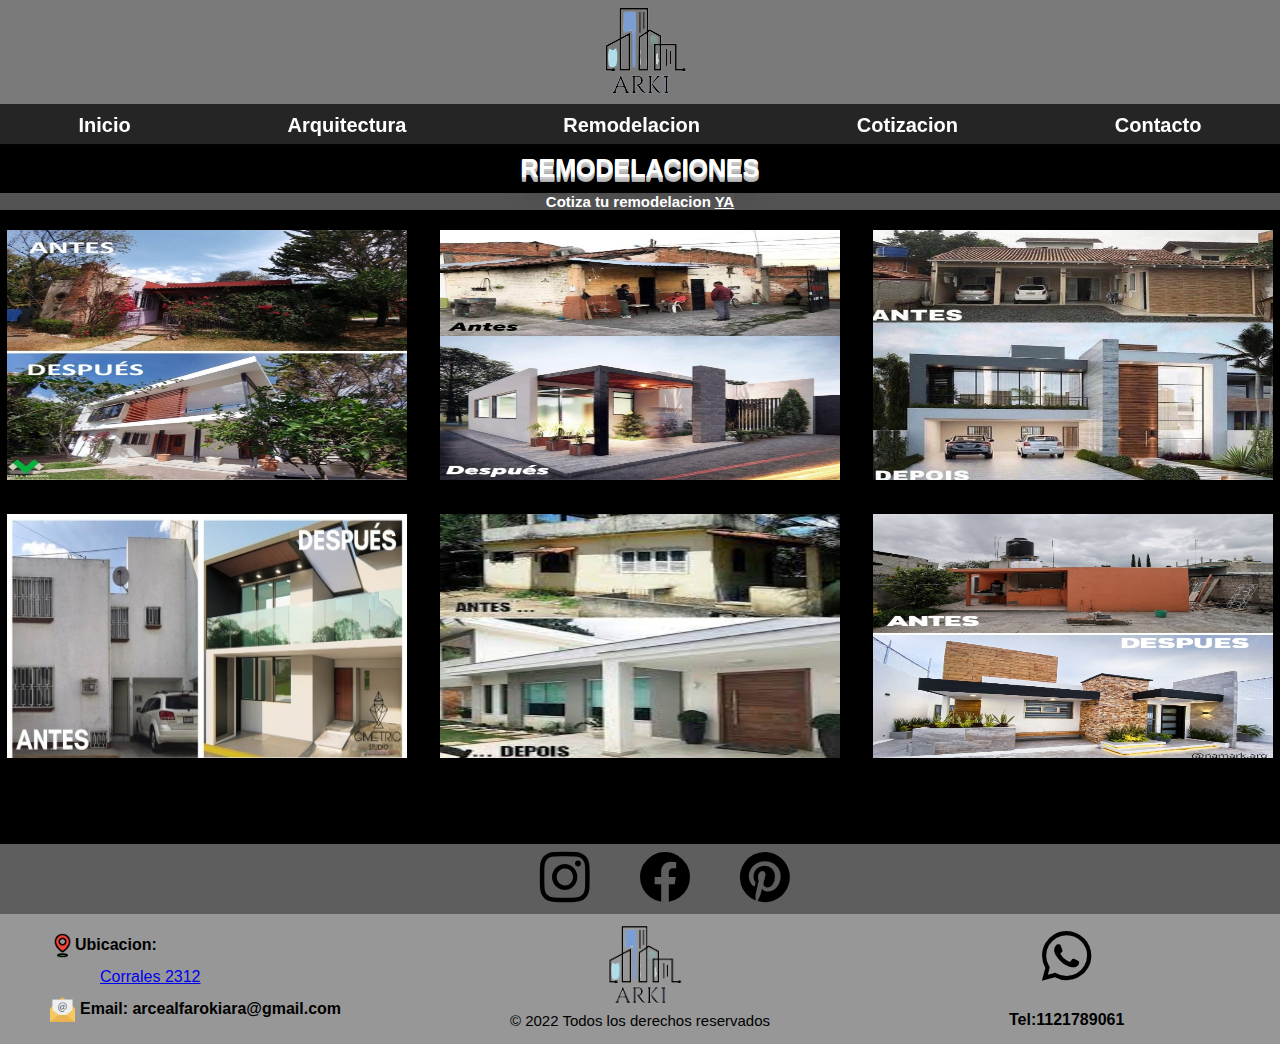
<file: pages.html/remodelacion.html>
<!DOCTYPE html>
<html lang="es">
<head>
    <meta charset="UTF-8">
    <meta http-equiv="X-UA-Compatible" content="IE=edge">
    <meta name="viewport" content="width=device-width, initial-scale=1.0">
    <link rel="shortcut icon" href="../assets/img/favicon.ico" type="image/x-icon">
    <link rel="stylesheet" href="https://cdn.jsdelivr.net/npm/bootstrap-icons@1.8.3/font/bootstrap-icons.css">
    <link rel="stylesheet" href="../css/styles.css">
    <title>ARKI.Arquitectura/remodelacion.com</title>
</head>

<body class="pagesBodyProyectos">
  
    <!--HEADER--> 

    <header class="pagesHeaderProyectos">
        <nav>
            <div class="barraLogo"><a class="logoArki" href="../index.html"><img src="../assets/logo-arqui.png" alt="logo arki"></a></div>
        
            <ul class="pages">
                <li><a class="pagesLink" href="../index.html">Inicio</a></li>
                <li><a class="pagesLink" href="./arquitectura.html">Arquitectura</a></li>
                <li><a class="pagesLink" href="./remodelacion.html">Remodelacion</a></li>
                <li><a class="pagesLink" href="./cotizacion.html">Cotizacion</a></li>
                <li><a class="pagesLink" href="./contacto.html">Contacto</a></li>
            </ul>
            
        </nav>
    </header>

    <!--MAIN-->
    <main class="pageMainProyectos">

        <h2 class="pageTituloProyectos" >REMODELACIONES</h2>
        <h3 class="subTitulo" >Cotiza tu remodelacion <a class="subTitulo" href="./cotizacion.html">YA</a></h3>
        
        <section>
            <div class="pageProyectos">

                <div class="proyecto" ><img src="../assets/imagenes-rem/rem_1.jpg" width="400px" height="250" alt="remodelacion 1"></div>
                <div class="proyecto" ><img src="../assets/imagenes-rem/rem_2.jpg" width="400px" height="250" alt="remodelacion 2"></div>
                <div class="proyecto" ><img src="../assets/imagenes-rem/rem_3.jpg" width="400px" height="250" alt="remodelacion 3"></div>
                <div class="proyecto" ><img src="../assets/imagenes-rem/rem_4.jpg" width="400px" height="250" alt="remodelacion 4"></div>
                <div class="proyecto" ><img src="../assets/imagenes-rem/rem_5.jpg" width="400px" height="250" alt="remodelacion 5"></div>
                <div class="proyecto" ><img src="../assets/imagenes-rem/rem_6.jpg" width="400px" height="250" alt="remodelacion 6"></div>

            </div>
        </section>

    </main>

    <!--FOOTER-->

    <footer class="pagesFooterProyectos">

        <div class="contenedor1">
            <a class="logosmobile" href="https://goo.gl/maps/byVVMgsuDNyeyyY98"target="_blank" ><i class="bi bi-geo-fill"></i></a>

            <a class="logosmobile"  href="mailto:arcealfarokiara@gmail.com">  <i class="bi bi-envelope-fill"></i></a>
            <a href="https://www.instagram.com/alfaro0o_/" target="_blank"><i class="bi-instagram"></i></a>
            <a href="https://www.facebook.com/katrina.alfaro.75" target="_blank"><i class="bi-facebook"></i></a>
            <a href="https://ar.pinterest.com/arcealfarokiara/_saved/" target="_blank"><i class="bi-pinterest"></i></a>
            <a class="logosmobile"  href="https://wa.me/1121789061?text=Contactame por mas Informacion!" target="_blank"><i class="bi-whatsapp"></i></a>
          
            
        </div>

        <div class="contenedor2">
    
            <div class="tituloUbicacionFooter">
                <img src="../assets/logos/ubicacion.png" width="25px" height="25px" alt="logo ubicacion">
                <h4>Ubicacion:</h4>
            </div>
        
            <div class="direccionFooter"><p><a href="https://goo.gl/maps/byVVMgsuDNyeyyY98"target="_blank" >Corrales 2312</a></p></div>

            <div class="emailFooter">
                <img src="../assets/logos/email.png " width="25px" height="25px" alt="">
                <h4>Email: arcealfarokiara@gmail.com</h4>
            </div>
            
        </div>

        <div class="contenedor3">

            <img src="../assets/logo-arqui.png" alt="logo arki">
            <div> &#169 2022 Todos los derechos reservados</div>

        </div>

        <div class="contenedor4">
            
            <a href="https://wa.me/1121789061?text=Contactame por mas Informacion!" target="_blank"><i class="bi-whatsapp"></i></a>
            <h4>Tel:1121789061</h4>

        </div>
    
    </footer>
</body>
</html>
</file>
<file: css/styles.css>
*{
    margin:0;
    padding: 0;
    box-sizing:border-box;
    font-family: 'Segoe UI', Tahoma, Geneva, Verdana, sans-serif
}

/*-------------------------------------------INDEX---------------------------------------------------------*/

body{width: 100%;}

/*-----------HEADER---------*/

header{

    position: sticky;
    top: 0%;
    z-index: 2;
}

/*MAIN*/

main{background: black;}

/*------- nav------- */

.barraLogo{
    
    background-color:  rgb(122, 122, 122);
    text-align: center;
}

.pages {

    list-style-type:none ;
    background-color: rgba(2, 2, 2, 0.863);
    color: rgb(255, 255, 255);
    font-size: 10px;
    font-weight: bold;
    padding-top: 10px;
    padding-bottom: 10px;
    display: flex;
    flex-direction: row;
   justify-content: space-around;
   
}

.pagesLink{

    text-decoration: none;
    color: white;

}

/* portada*/

.portadaArquitectura{display: none;}
.portadaRemodelacion{display: none;}

.portadaarkimobile{

    width: 100%;
    
}
.portadaarkimobile video{

    width: 100%;
}


.portadaarkimobile{ 
    
    position: relative; 


}

.textoportadamobile {
    
    position: absolute;
    bottom: 30%;
    top: 30%;
    font-family: Arial;
    font-weight: bold;
    font-size: 10px;
    color: rgb(255, 255, 255);
    display: flex;
    flex-direction: column;
    align-items: center;
    background-color: rgba(0, 0, 0, 0.603);
    line-height: 20px;
    width: 100%;
}

.textoportadamobile a{

    text-decoration: none;
    color: white;
}

/*titulo*/

.titulo{
    color: white;
    font-weight: bold;
    background-color: rgb(94, 94, 94, 0.644);
    border: solid 5px rgb(46, 45, 45);
    font-size: 15px;

}



/*-----------POST-PORTADA---------*/

.seccionPostPortada{

    display: grid;
    grid-template-columns: 100%;
    grid-template-rows: auto ;

}

.nuestrosProyectos{

    margin-top: 20px;    
    width: 100%;
    height: 200px;
    overflow: hidden;
    overflow: auto;
    display: flex;
    flex-direction: row;
    
          
}

/*-----------ASIDE--------------------------------------*/

.asideIndex{ display: none;}

/*----------UBICACION------------*/

.seccionUbi{

    width: 100%;
 }
 
.tituloUbicacion{
    
    font-size: 15px;
     margin-top: 20px;
     color: white;
     font-weight: bold;
     background-color: rgb(94, 94, 94, 0.644);
     border: solid 5px rgb(46, 45, 45);
     width: 100%;
     display: flex;
     flex-direction: row;
     align-items: center;
 }

 .tituloUbicacion img {

    width: 25px;
    height: 25px;
}


.ubicacion{

    width: 100%;
    height: 350px;
    margin-top: 20PX;
      
        
}
/*---------------------------FOOTER------------------------*/

footer{
    
    background-color: rgba(94, 94, 94, 0.644);
      width: 100%;
     display: grid;
     grid-template-columns: 100%;
     grid-template-rows: 30px 65px ;
     
     
}

.contenedor1{

    font-size: 20px;
    background-color: rgb(94, 94, 94);
    display: flex;
    flex-direction: row;
    justify-content:center;
    align-items: center;
    grid-column: 1/4;         

}

.contenedor1 a {

    text-decoration: none;
    color: black;

}

.contenedor1 i{

    margin-left: 5px;
}

.contenedor2{display: none;}

.contenedor3 {

    text-align: center;    
    grid-row: 2/3;
    grid-column: 1/2;
    font-size: 10px;
    margin-top: 2px;
   
    
}
.contenedor3 img{

    width: 50px;
    height: 50px;
}

.contenedor4{ display: none;}

/*--------------------------------------RESONSIVE INDEX (769px)--------------------------*/

@media(min-width:769px){

    .textoportadamobile {
        
        font-size: 20px;
        line-height: 40px;
    }  
    
    .pages {

        
        font-size: 20px;
        
    }

    .titulo{

        text-indent: 50px;
        font-size: 25px;
    
    }

    .nuestrosProyectos{

        margin-top: 45px;    
        height: 350px;
              
    }

    .tituloUbicacion{

        font-size: 15px;
    }
}
    

/*--------------------------------------RESONSIVE INDEX (1024px)--------------------------*/

@media(min-width:1024px){

<<<<<<< HEAD

=======
    .textoportadamobile{
        
        font-size: 25px;
        line-height: 55px;
       
        
       
    }
>>>>>>> animacion
/*-----------POST-PORTADA---------*/
    

    .seccionPostPortada{

        display: grid;
        grid-template-columns: 60% 40%;
        grid-template-rows: 500px 650px ;
        overflow: hidden;
    }

    .nuestrosProyectos{

        width: 550px;
        height: 400px;
        margin-left: 50px;
        border: solid 5px rgb(224, 224, 224);
        box-shadow: 10px 10px 10px rgb(80, 80, 80);
              
    
    }
/*-----------ASIDE----------------*/

    .asideIndex{ display: block;}

    .asideIndex{
        margin-top: 20px;
        margin-left: 150px;
        grid-area: "aside";   
    }
    
    .logosRedes{
    
        display: flex;
        flex-direction: row;
        justify-content: space-around;
        width: 300px;
        margin-bottom: 20px;
    }
    
    .logosRedes i{
    
        color: white;
        font-size: 50px;
      
    }
    
    .columnaInfo{

        height: 850px;
        width: 310px;
        color: white;
        display: flex;
        flex-direction: column;
        justify-content:space-around;
        align-items: center;
         
    }
    
    .columnaInfo h2{background-color: rgba(0, 0, 0, 0.568);}

/*--------------UBICACION-----------------*/

    .seccionUbi{

        height: 600px;
    }

    .tituloUbicacion{
    
        margin-top: 0%;
        width: 700px;
    
    }

    .tituloUbicacion img {

        width: 50px;
        height: 50px;
    }

    .ubicacion{
 
        margin-top: 40px;
        margin-left: 40px;
        height: 450px;
        
    }

/*---FOOTER---*/

    footer{
    
        background-color: rgba(94, 94, 94, 0.644);
        width: 100%;
        display: grid;
        grid-template-columns: 1fr 1fr 1fr;
        grid-template-rows: 70px 130px ;
        grid-template-areas:
        "logo logo logo"
        "contacto arki informacion" ;
     
    }

    .contenedor1{
        font-size: 50px;
           

    }

    .contenedor1 i{

        margin-left: 50px;
    }

    .contenedor2{

        display: block;
        line-height:2 ;
        grid-column: 1/2;
        grid-row: 2/3;
        margin-top: 15px;
        margin-left: 50px;
  
    }

    .tituloUbicacionFooter{

        display: flex;
        flex-direction: row;
        align-items: center;
    
    }

    .direccionFooter{

        text-indent: 50px;
    
    }

    .emailFooter{

        display: flex;
        flex-direction: row;
        align-items: center;
        text-indent: 5px;
    
    }

    .logosmobile{display: none;}

    .contenedor3{

   
        font-size: 15px;
        grid-column: 2/3;
        grid-row: 2/3;
        margin-top: 5px;
    }

    .contenedor3 img{

        width: 90px;
        height: 90px;
    }

    .contenedor4{
    
    
        display: flex;
        flex-direction: column;
        justify-content:space-between;
        align-items: center;
        height: 100px;
        grid-column: 3/4;
        grid-row: 2/3;
        margin-top: 15px;

    }

    .contenedor4 i{

        font-size: 50px;
        color: black;
    }

 

/*-------------------------------ARQUITECTURA Y REMODELACION----------------------------------------------*/


.pagesBodyProyectos{

  
    display: grid;
    grid-template-columns: 100%;
    grid-template-rows: 130px 350px 95px;
   
}

.pagesHeaderProyectos{

    grid-row: 1/2;
}

.pageMainProyectos{

    grid-row: 2/3;
}

.pagesFooterProyectos{
    grid-row: 3/4;

}

.pageTituloProyectos{

    font-size: 15px;
    text-align: center;
    padding-top: 10px;
    padding-bottom: 10px;
    
    color: #FFFFFF;
    background: #000000;
    text-shadow: 0 1px 0 #CCCCCC, 0 2px 0 #c9c9c9, 0 3px 0 #bbb, 0 4px 0 #b9b9b9, 0 5px 0 #aaa, 0 6px 1px rgba(0,0,0,.1), 0 0 5px rgba(0,0,0,.1), 0 1px 3px rgba(0,0,0,.3), 0 3px 5px rgba(0,0,0,.2), 0 5px 10px rgba(0,0,0,.25), 0 10px 10px rgba(0,0,0,.2), 0 20px 20px rgba(0,0,0,.15);
}


.subTitulo{

    color: white;
    font-weight: bold;
    text-align: center;
    font-size: 10px;
    background-color: rgb(83, 83, 83);
}

.pageProyectos{

        
    width: 100%;
    margin-top: 20px;
    overflow: auto;
    display: flex;
    flex-direction: row;
}

/*--------------------------------------RESONSIVE ARQ Y REM (1769px)--------------------------*/

@media(min-width:769px){

    .pagesBodyProyectos{

        display: grid;
        grid-template-columns: 100%;
        grid-template-rows: 144px 350px 200px;
       
    }
}


/*--------------------------------------RESONSIVE ARQ Y  REM (1024px)--------------------------*/

@media(min-width:1024px){

    .pagesBodyProyectos{

  
        display: grid;
        grid-template-columns: 100%;
        grid-template-rows: 144px 700px 200px;
       
    }
    .pageProyectos{

        flex: none;
        display: grid;
        grid-template-columns: 1fr 1fr 1fr;
        grid-template-rows: 50% 50%;
        row-gap: 20px;
        column-gap: 20px;
        justify-items: center;
        overflow: hidden;

    }

    .proyecto:hover {

        transform: scale(1.2);

    }

    .pageTituloProyectos{

        font-size: 25px;
        
    }
    
    
    .subTitulo{
    
        font-size: 15px;
        
    }
    
}
   
/*-------------------------------COTIZACION----------------------------------------------*/

.HTMLcotizacion{
    scroll-behavior: smooth;
    color: white;
}

main{

   height: auto;
   padding-bottom: 20px;
}

.asideCotizacion{ display: none;}

.tituloPageCotiza{

    font-weight: bold;
    text-align: center;
    padding-top: 20px;
    padding-bottom: 10px;
    font-style: italic;
    font-size: 20px;
}

.subTituloPageCotiza{

    text-align: center;
    padding-top: 10px;
    padding-bottom: 10px;
    font-size: 13px;

}

.formulariosCotiza{
    background-color:rgba(83, 83, 83, 0.753) ;
    text-align: center;
    padding-top: 20px;
    padding-bottom: 20px;
    padding: 5px 10px;
    
    border: solid 2px white;

    display: flex;
    flex-direction: column;
    line-height: 25px;
    font-size: 13px;
}

.cotizaSector{
    
    color: white;
    text-decoration: none;
   
}

.tituloFormularios{

    font-weight: bold;
    text-align: center;
    padding-top: 20px;
    padding-bottom: 20px;
    font-style: italic;
    font-size: 20px;
}

.nombreFormCotiza h2{

    text-align: center;
    font-size: 20px;
    margin-top: 20px;
}

.nombreFormCotiza p{

    text-align: center;
    font-size: 10px;
}

/*formularios*/

.todosLosFormularios{ width: 100%;}

.formArq, .formRemSector , .formRemCompleta{

   
    margin-top: 20px;
    
    line-height: 25px;
    background-color: rgba(47, 79, 79, 0.842);
    padding: 5px 10px;
    width: 100%;
    border: solid 2px white;
    
    font-size: 15px;
}



.formArq input, .formRemSector  input , .formRemCompleta input{
 
    width: 80%;
    margin-left: 35px;
}

.formArq textarea , .formRemCompleta textarea{

    width: 80%;
    margin-left: 35px;
}

.formArq  select {

    width: 60%;
    margin-left: 35px;
}


.campoInputSelectJunto input{

    width: 45%;
}
.campoInputSelectJunto select{

    width: 35%;
    margin-left: 5px;
}



.inputEnvRest{

   display: flex;
   flex-direction: column;
   justify-content: space-around;
   height: 60px;
   margin-top: 30px

}

.campoCompletaCotiza{

    display: flex;
    flex-direction: column;
}
.labelLargos{

    width: 100%;
}


/*--------------------------------------RESONSIVE COTIZACION (769px)--------------------------*/

@media(min-width:769px){

    .tituloPageCotiza{

        font-size: 30px;
    }

    .subTituloPageCotiza{

        
        font-size: 20px;
    
    }

    .tituloFormularios{

        font-size: 25px;
    }

    .formulariosCotiza{
       
        margin-top: 20px;
        display: flex;
        flex-direction: row;
        justify-content: center;
        font-size: 15px;
        border-radius: 20px;
    }

    .cotizaSector{
    
        color: white;
        text-decoration: none;
        margin-left: 50px;
        margin-right: 50px
        
    }

    .nombreFormCotiza h2{

        font-size: 20px;
        text-align: start;
        margin-left: 30px;
        
    }
    
    .nombreFormCotiza p{
    
        font-size: 15px;
        text-align: start;
        margin-left: 30px;
    }

    .postTitulos{

    
        display: grid;
        grid-template-columns: 50% 50%;
        grid-template-rows:auto;
    
        grid-template-areas: "formularios aside";
        
    }
    
    .todosLosFormularios{
       
        
        grid-area: formularios;
    }
    
/*--formularios----*/

    .todosLosFormularios{ width: 350px;}

    .formArq, .formRemSector , .formRemCompleta{

       border-radius: 20px;
       margin-left: 50px;
       line-height: 40px;
        
    }

/*----------------ASIDE--------------*/

.asideCotizacion{ display:block;}


.asideCotizacion{

    margin-top: 100px;
    margin-right: 10px;
    grid-area: aside ;
    display: grid;
    grid-template-columns: 100%;
    grid-template-rows: repeat(6,1fr);
}

.asideCotizacion video {

    width:300px;
   
}
.video1{
    
   grid-row: 1/2;
   justify-self:end;
   
}

.video2{

   grid-row: 2/3;
   justify-self: end;

}

.video3{

    grid-row: 3/4;
    justify-self: end;
}

.video4{

    grid-row: 4/5;
    justify-self: end;
}

.video5{

    grid-row: 5/6;
    justify-self:end;

}

.video6{

    grid-row: 6/7;
    justify-self:end;

}

}


/*--------------------------------------RESONSIVE COTIZACION (1024px)--------------------------*/

@media(min-width:1024px){


    .formArq, .formRemSector , .formRemCompleta{

        
        margin-left: 80px;
        
     }

    .asideCotizacion video {

        width: 540px;
       
    }


    .video1{
        
        justify-self: start;
        
    }

    .video3{
        
        justify-self: start;
        
    }

    .video5{
        
        justify-self: start;
        
    }
}

/*-----------------------------------------CONTACTO---------------------------------------------------------*/

.asidePagesContacto{ display: none;}

.pagesTituoContacto{

    color: white;
    padding-top: 20px;
    padding-bottom: 20px;
    text-align: center;
    font-style: italic;
    font-size: 15px;

  
}

.pagesTextoContacto{

    color: white;
    margin-bottom: 40px;
    width: 100%;
    text-align: center;
    font-size: 10px;

}



.formularioCompleto{
    line-height: 35px;
    font-size: 15px;
    background-color: rgba(47, 79, 79, 0.842);
    padding: 5px 10px;
    width: 100%;
    border: solid 2px white;  
}



.formularioContacto{
    color: white;
    display: flex;
    flex-direction: column;
}


.formularioContactoCasilla{

    color: white;

}
.formularioContacto2{

    color: white;
    display: flex;
    flex-direction: column;
}
.formularioContacto2 label{

    color: white;
    width: 20%
}

/*--------------------------------------RESONSIVE COTIZACION (769px)--------------------------*/

@media(min-width:769px){

    .pageMainContacto{

        display: grid;
        grid-template-columns: 50% 50%;
        grid-template-rows: 100px 550px;
        grid-template-areas:
        
        "info asidelogos"
        "formulario asidecontacto";
    
    }

    .pagesTituoContacto{

        text-align: start;
        padding-left: 25px;
        font-style: italic;
    }

    .pagesTextoContacto{
  
        padding-left: 40px;
        text-align: start;
        width: 400px;
            
    }

    .formularioCompleto{
   
        margin-left: 60px;
        width: 350px;
        border-radius: 20px;
    }

/*---Aside----*/


    .asidePagesContacto{

        display: block;
        margin-left: 10px;
    }

    .pageContactoLogosRedes{

        display: flex;
        flex-direction: row;
        justify-content: space-around;
        width: 300px;
        margin-top: 30px;
        margin-bottom: 20px;
        margin-left: 65px;
    
        grid-area: "asidelogos";
    }
    
    .pageContactoLogosRedes i{
    
        font-size: 50px;
        color: white;
    }
    
    
    
    
    .miniLogoWpp{
    
        display: flex;
        flex-direction: row;
        align-items: center;
    
    }
    
    .miniLogoWpp a{
    
        color: white;
        text-decoration: none;
    }

    .tituloUbicacionFooter {
        display: flex;
        flex-direction: row;
        align-items: center;
    }
    
    .tituloubiasidecontacto {
        margin-left: 2px;
        text-decoration: none;
        color: white;
    }
    .pageContactoTextoAside{
    
        color: rgb(238, 238, 238);
        border: solid ;
        width: 75%;
        height: 100px;
        margin-bottom: 20px;
        margin-left: 70px;
        background-color: darkslategrey;
        padding: 5px 10px;
        border-radius: 20px;
        display: flex;
        flex-direction: column;
        justify-content: center;
        line-height: 25px;
        font-size: 15px;
    }
    

    .asidePagesContacto iframe{

        width: 75%;
        margin-left: 70px;
    }

}

/*--------------------------------------RESONSIVE COTIZACION (1024px)--------------------------*/

@media(min-width:1024px){

    .pageMainContacto{

        display: grid;
        grid-template-columns: 50% 50%;
        grid-template-rows: 100px 600px;
      
    
    }
    .pagesTituoContacto{

       font-size: 25px;
       
    }
    .pagesTextoContacto{

      
        font-size: 15px;
        width: 700px;
        
    }

    .formularioCompleto{
   
        margin-left: 100px;
        
        
    }

    .pageContactoLogosRedes{

        margin-left: 30%;
    }

    .pageContactoTextoAside{
    
        
        width: 45%;
    
        margin-left: 30%;
        background-color: darkslategrey;
        padding: 5px 10px;
        border-radius: 20px;
        display: flex;
        flex-direction: column;
        justify-content: center;
        line-height: 25px;
        font-size: 15px;
        display: flex;
        flex-direction: column;
        justify-content: center;
    }
    .asidePagesContacto iframe{

        width: 80%;
        height:400px;
        margin-left: 70px;
    }
<<<<<<< HEAD
=======

    .asideCotizacion video {

      animation-name: laterales;
      animation-duration: 5s;
      animation-iteration-count: infinite
    }

    @keyframes laterales{


        0%{
            padding-left: 0px;
            padding-right: 100px;
            
        }

        
        100%{
            padding-left: 100px;
            
        }
    }
}
>>>>>>> animacion

    .asideCotizacion video {

      animation-name: laterales;
      animation-duration: 5s;
      animation-iteration-count: infinite
    }

    @keyframes laterales{


        0%{
            padding-left: 0px;
            padding-right: 100px;
            
        }

        
        100%{
            padding-left: 100px;
            
        }
    }

}
</file>
